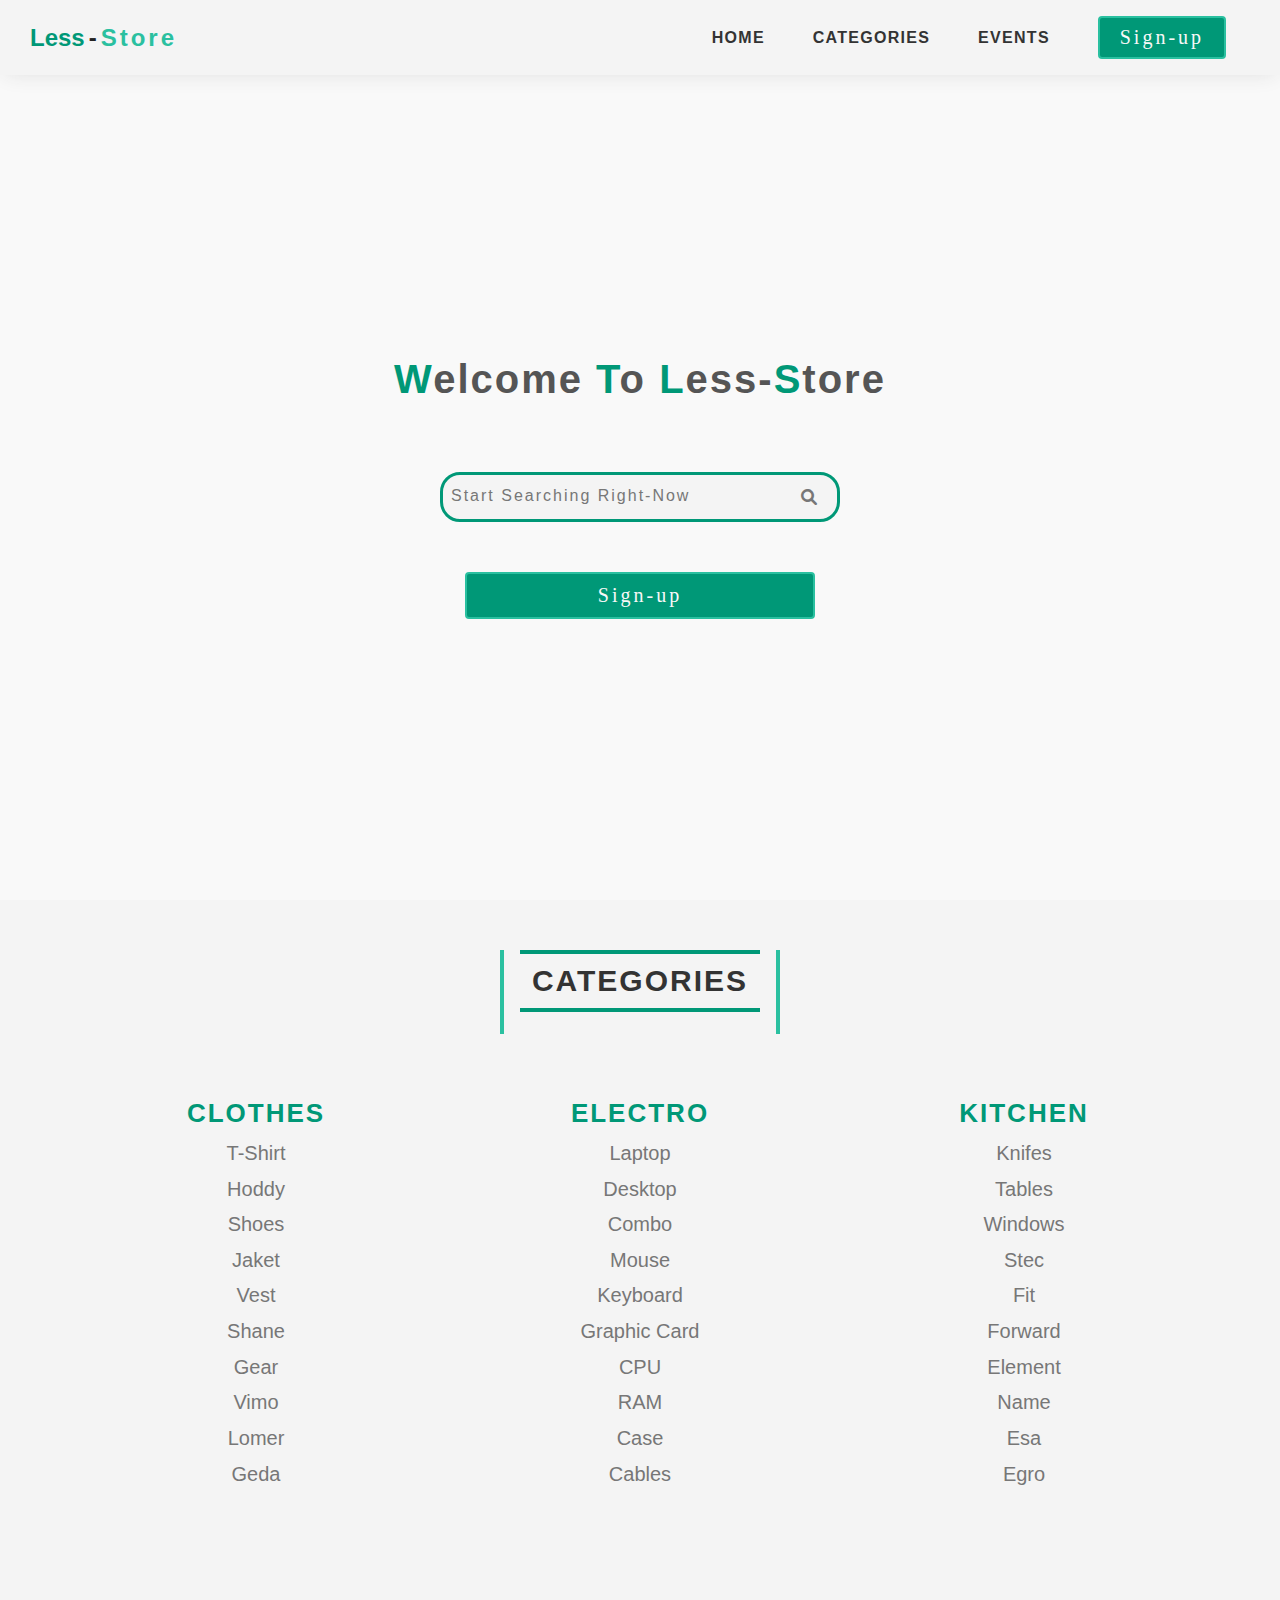
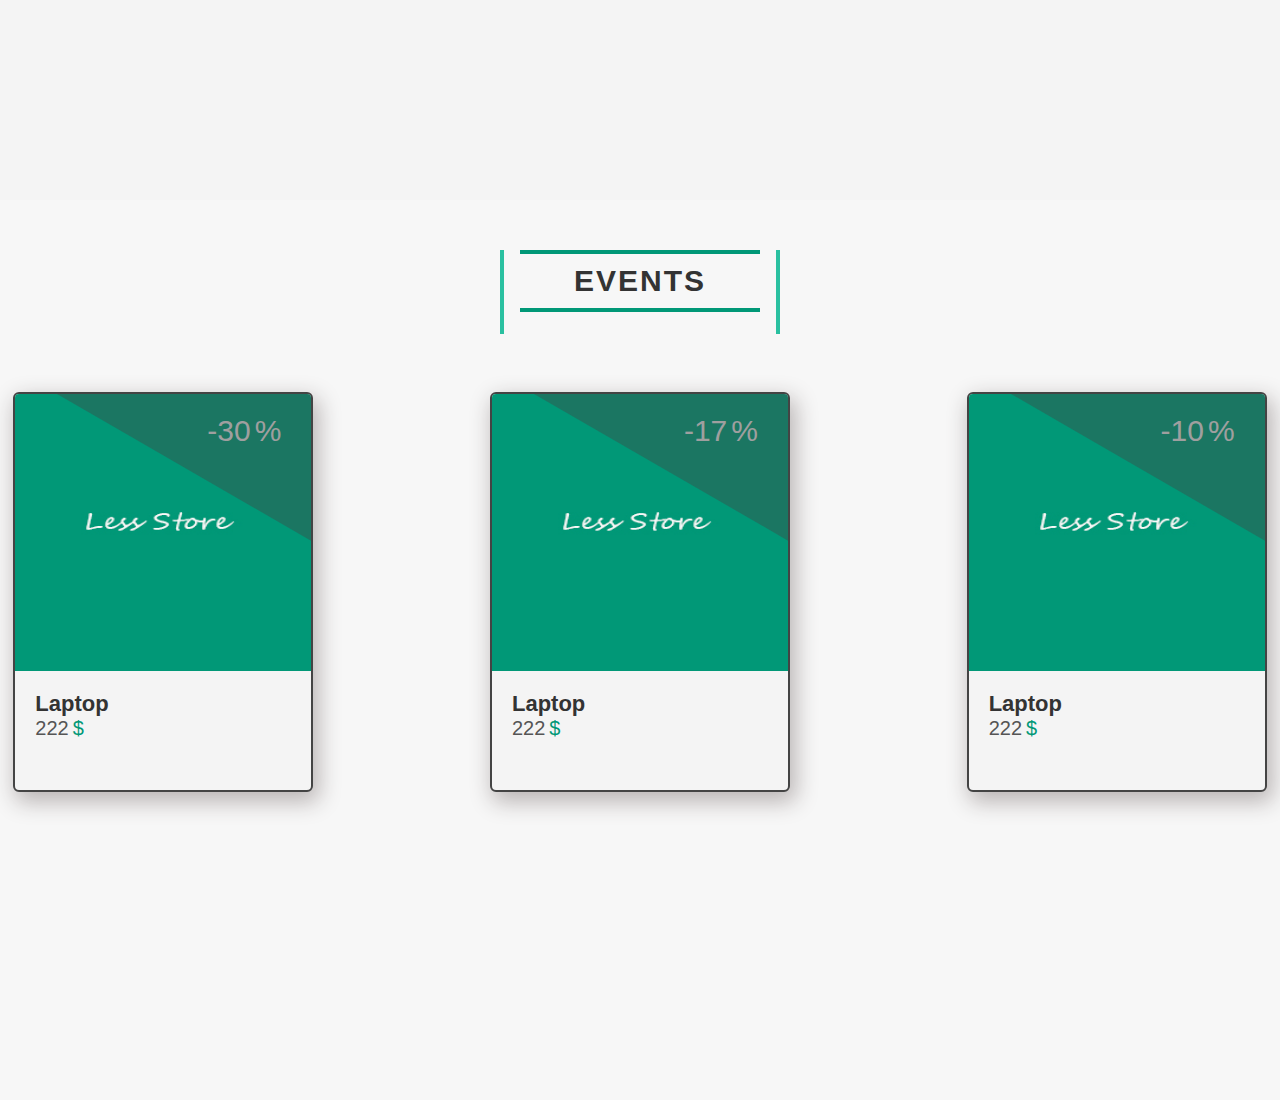
<file: Main Portofolio/asset/projects/Less-store/index.html>
<!DOCTYPE html>
<html lang="en">
<head>
    <meta charset="UTF-8">
    <meta http-equiv="X-UA-Compatible" content="IE=edge">
    <meta name="viewport" content="width=device-width, initial-scale=1.0">
    <!-- Css Files -->
    <link rel="stylesheet" href="css/all.min.css">
    <link rel="stylesheet" href="css/main.css">
    <title>Less Store</title>
</head>
<body>
    <!-- Start Navigation -->
    <div class="nav">
        <div class="header">
            <div class="logo-sec">
                <h2 class="logo">Less<span>-</span><span>Store</span></h2>
            </div>
            <ul class="nav-links m898top--100vh">
                <li>
                <i class="fa-solid fa-close " id="close-menu"></i>
                </li>
                <li><a href="#">home</a></li>
                <li><a href="#categories">categories</a></li>
                <li><a href="#events">events</a></li>
                <li><button class="sign-up-btn">Sign-up</button></li>
            </ul>
            <i class="fa-solid fa-bars" id="menu-bar"></i>
        </div>
        <div class="landing">
            <div class="container">
                <h3 class="landing-title">
                    <span>W</span>elcome <span>T</span>o <span>L</span>ess-<span>S</span>tore
                </h3>
                <div class="search-sec">
                    <input type="search" placeholder="Start Searching Right-Now">
                    <i class="fa-solid fa-search"></i>
                </div>
                <p class="landing-desc">
                    <button type="submit" class="sign-up-btn landing-btn">Sign-up</button>
                </p>
            </div>
        </div>
    </div>
    <!-- End Navigation -->

    <!-- Start Categories -->
    <div class="categories" id="categories">
        <h2 class="main-title">Categories</h2>
        <div class="container">
            <div class="column">
                <ul>
                    <li>
                        <h2 class="category-title">Clothes</h2>
                    </li>
                    <li><span>T-Shirt</span></li>
                    <li><span>Hoddy</span></li>
                    <li><span>Shoes</span></li>
                    <li><span>Jaket</span></li>
                    <li><span>Vest</span></li>
                    <li><span>Shane</span></li>
                    <li><span>Gear</span></li>
                    <li><span>Vimo</span></li>
                    <li><span>Lomer</span></li>
                    <li><span>Geda</span></li>
                </ul>
            </div>
            <div class="column">
                <ul>
                    <li>
                        <h2 class="category-title">Electro</h2>
                    </li>
                    <li><span>Laptop</span></li>
                    <li><span>Desktop</span></li>
                    <li><span>Combo</span></li>
                    <li><span>Mouse</span></li>
                    <li><span>Keyboard</span></li>
                    <li><span>Graphic Card</span></li>
                    <li><span>CPU</span></li>
                    <li><span>RAM</span></li>
                    <li><span>Case</span></li>
                    <li><span>Cables</span></li>
                </ul>
            </div>
            <div class="column">
                <ul>
                    <li>
                        <h2 class="category-title">Kitchen</h2>
                    </li>
                    <li><span>Knifes</span></li>
                    <li><span>Tables</span></li>
                    <li><span>Windows</span></li>
                    <li><span>Stec</span></li>
                    <li><span>Fit</span></li>
                    <li><span>Forward</span></li>
                    <li><span>Element</span></li>
                    <li><span>Name</span></li>
                    <li><span>Esa</span></li>
                    <li><span>Egro</span></li>
                </ul>
            </div>
        </div>
    </div>
    <!-- End Categories -->

    <!-- Start Events -->
    <div class="events" id="events">
        <h2 class="main-title">events</h2>
        <div class="container">

            <div class="box">
                <div class="top-sec">
                    <img src="imgs/landing.jpg" alt="">
                    <div class="discount">-30</div>
                </div>
                <div class="btm-sec">
                    <h4 class="box-title">Laptop</h4>
                    <span class="price">222</span>
                </div>
            </div>

            <div class="box">
                <div class="top-sec">
                    <img src="imgs/landing.jpg" alt="">
                    <div class="discount">-17</div>

                </div>
                <div class="btm-sec">
                    <h4 class="box-title">Laptop</h4>
                    <span class="price">222</span>
                </div>
            </div>

            <div class="box">
                <div class="top-sec">
                    <img src="imgs/landing.jpg" alt="">
                    <div class="discount">-10</div>
                </div>
                <div class="btm-sec">
                    <h4 class="box-title">Laptop</h4>
                    <span class="price">222</span>
                </div>
            </div>

        </div>
    </div>
    <!-- End Events -->

    <!-- Js Files -->
    <script src="js/main.js"></script>
</body>
</html>
</file>
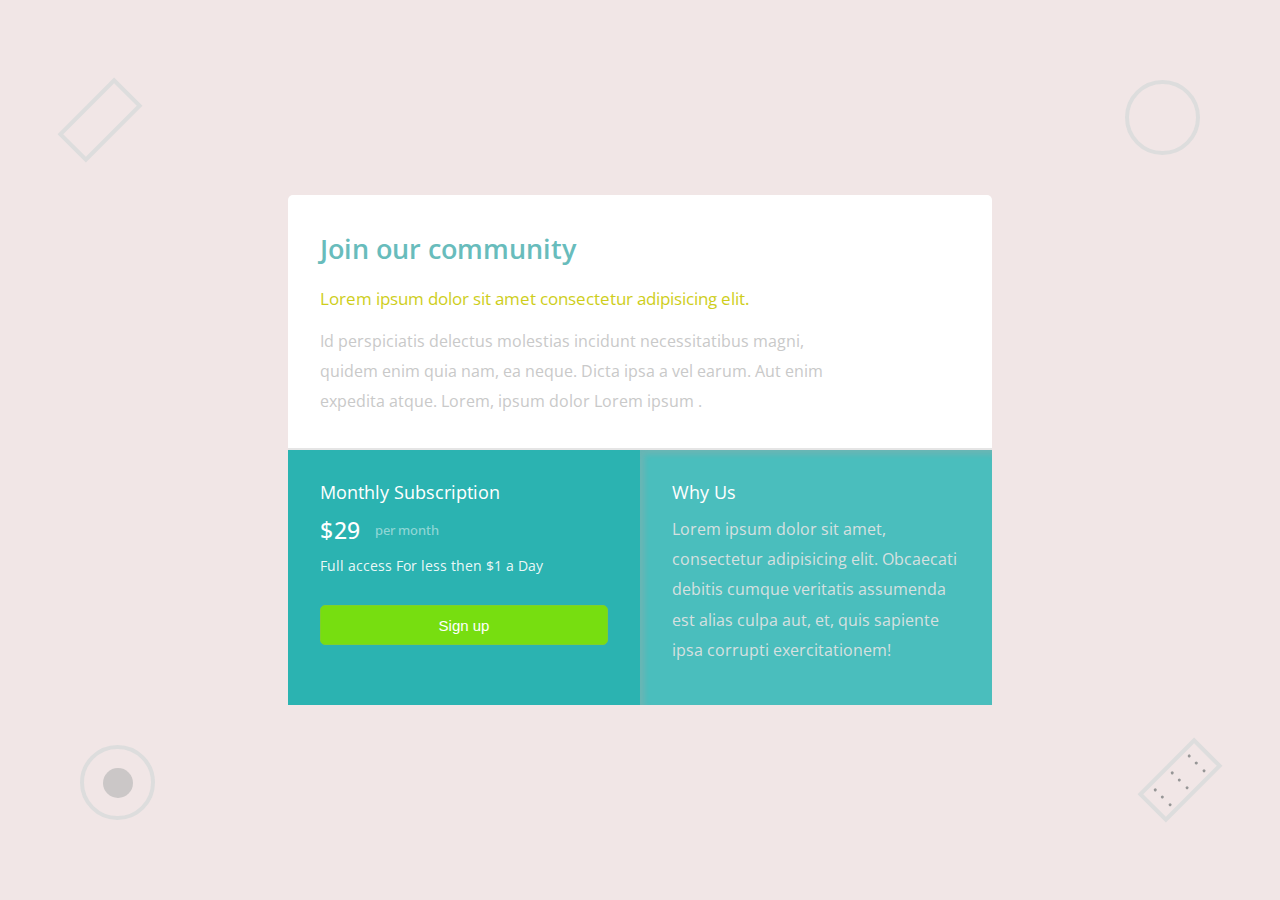
<file: Main Portofolio/asset/projects/single Price Grid/index.html>
<!DOCTYPE html>
<html lang="en">
<head>
    <meta charset="UTF-8">
    <meta http-equiv="X-UA-Compatible" content="IE=edge">
    <meta name="viewport" content="width=device-width, initial-scale=1.0">
    <!-- Css -->
    <link rel="stylesheet" href="style.css">
    <title>Single Price Grid</title>
</head>
<body>
    <div class="wrapper">
        <div class="box square"></div>
        <div class="box circle"></div>
        <div class="box categorys">
            <div class="circles-group">
                <div class="circles"></div>
                <div class="circles"></div>
                <div class="circles"></div>
            </div>
            <div class="circles-group">
                <div class="circles"></div>
                <div class="circles"></div>
                <div class="circles"></div>
            </div>
            <div class="circles-group">
                <div class="circles"></div>
                <div class="circles"></div>
                <div class="circles"></div>
            </div>
        </div>
        <div class="box circle circle2">
            <div class="circle-in"></div>
        </div>
        <div class="parent">
            <div class="top-container">
                <h2 class="card-title">Join our community</h2>
                <p class="card-desc">Lorem ipsum dolor sit amet consectetur adipisicing elit.</p>
                <p class="card-desc-alt">Id perspiciatis delectus molestias incidunt necessitatibus magni, quidem enim quia nam, ea neque. Dicta ipsa a vel earum. Aut enim expedita atque. Lorem, ipsum dolor Lorem ipsum .</p>
            </div>
            <div class="bottom-container">
                <div class="left-section">
                    <h3 class="section-title">monthly Subscription</h3>
                    <h4 class="price">29</h4>
                    <p class="section-proper">Full access For less then $1 a Day</p>
                    <button class="sign-up-btn">Sign up</button>
                </div>
                <div class="right-section">
                    <h3 class="section-title">why Us</h3>
                    <p class="section-desc">Lorem ipsum dolor sit amet, consectetur adipisicing elit. Obcaecati debitis cumque veritatis assumenda est alias culpa aut, et, quis sapiente ipsa corrupti exercitationem!</p>
                </div>
            </div>
        </div>
    </div>
</body>
</html>
</file>
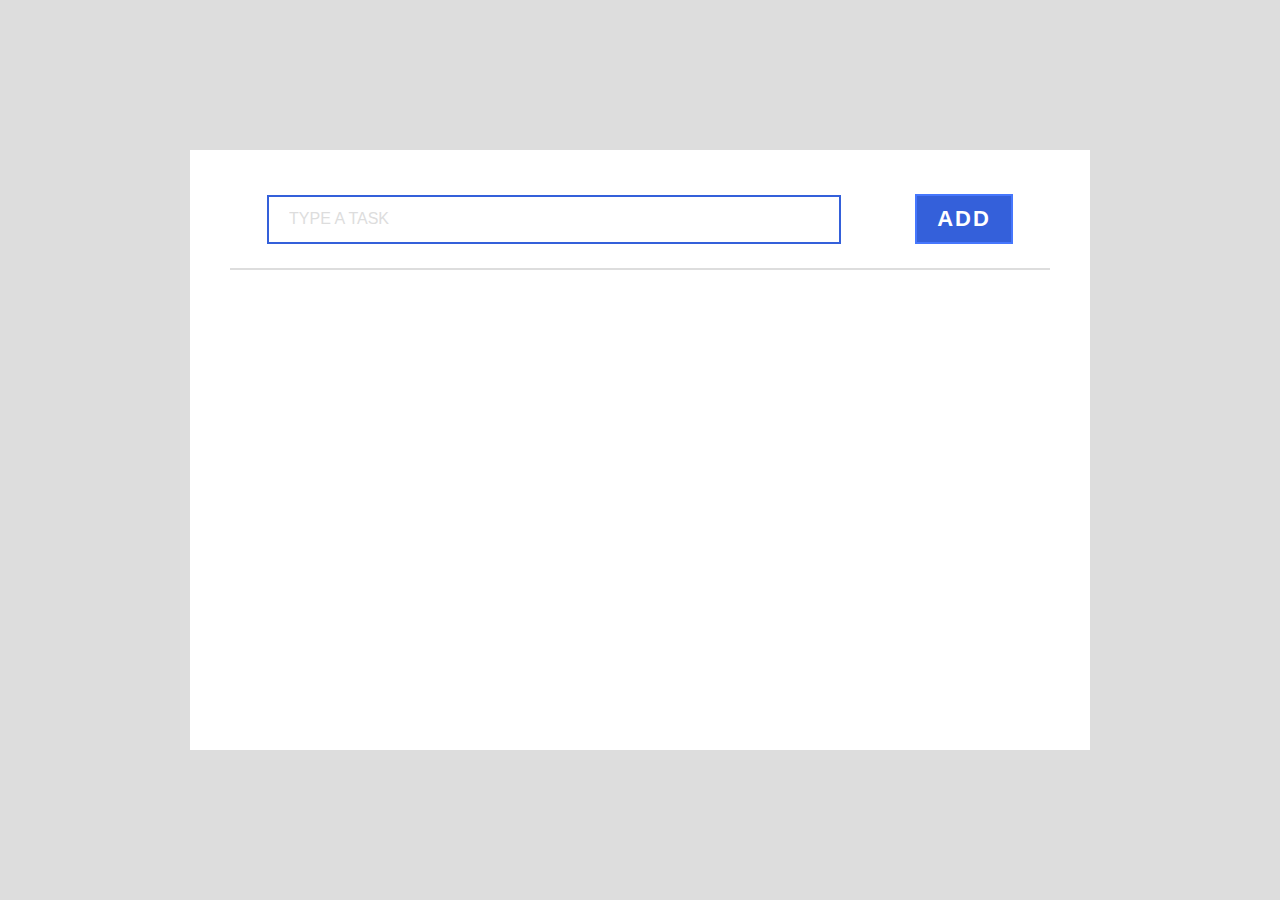
<file: Main Portofolio/asset/projects/To Do List/index.html>
<!DOCTYPE html>
<html lang="en">
<head>
    <meta charset="UTF-8">
    <meta http-equiv="X-UA-Compatible" content="IE=edge">
    <meta name="viewport" content="width=device-width, initial-scale=1.0">
    <!-- Css Files -->
    <link rel="stylesheet" href="css/all.min.css">
    <link rel="stylesheet" href="css/master.css">
    <!-- Tab Title -->
    <title>To Do List</title>
</head>
<body>
    

    <div class="parent">
        <div id="container" class="container">
            <form id="myForm" class="top-section">
                <input class="main-input" id="mainInput" type="text" placeholder="Type a Task">
                <button class="add-btn" id="submitBtn" type="submit">Add</button>
        
    </form>

            <div id="btmSec" class="bottom-section">

                <!-- <div class="task">
                    <i class="star fa-solid fa-star"></i>
                    <h3 class="task-title">Task Number One</h3>
                    <button type="submit" class="done-task"><i class="fa fa-x"></i></button>
                </div> -->

            </div>

        </div>
    </div>





    <!-- JS File -->
    <script src="js/index.js"></script>
</body>
</html>
</file>
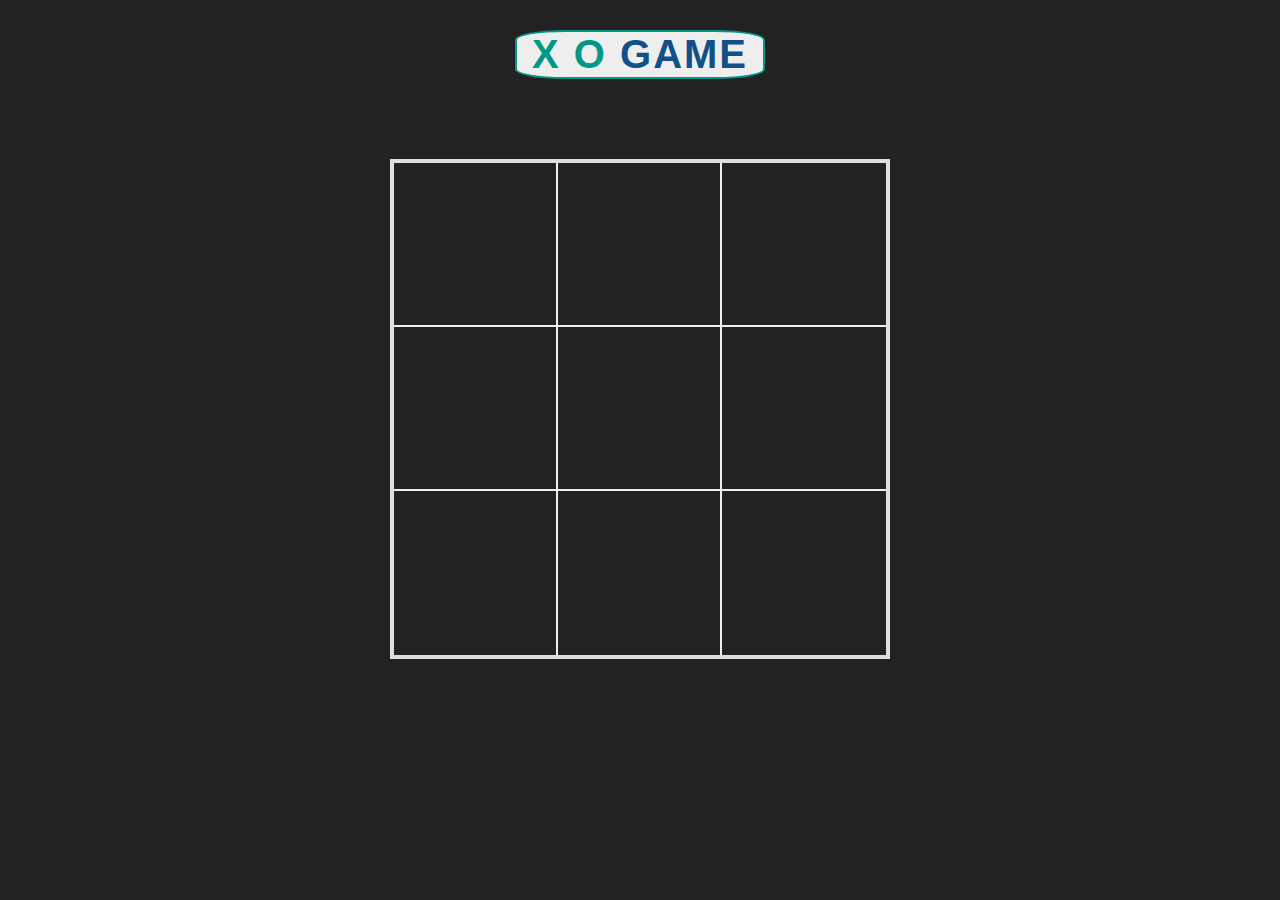
<file: Main Portofolio/asset/projects/X O Game/index.html>
<!DOCTYPE html>
<html lang="en">
<head>
    <meta charset="UTF-8">
    <meta http-equiv="X-UA-Compatible" content="IE=edge">
    <meta name="viewport" content="width=device-width, initial-scale=1.0">
    <link rel="stylesheet" href="style.css">
    <title>TIC TAC TOE</title>
</head>
<body>
    
    <div class="parent">
        <h2 class="game-title" id="gameTitle">X O <span>GAME</span></h2>
        <div class="game-container">
            <div class="square" id="square1" onclick="game(this.id)"></div>
            <div class="square" id="square2" onclick="game(this.id)"></div>
            <div class="square" id="square3" onclick="game(this.id)"></div>
            <div class="square" id="square4" onclick="game(this.id)"></div>
            <div class="square" id="square5" onclick="game(this.id)"></div>
            <div class="square" id="square6" onclick="game(this.id)"></div>
            <div class="square" id="square7" onclick="game(this.id)"></div>
            <div class="square" id="square8" onclick="game(this.id)"></div>
            <div class="square" id="square9" onclick="game(this.id)"></div>
        </div>
        <div class="winner-popUp" id="winner-popUp">
            <h2 id="winner-cong"><span id="winnerSpan">x</span> You Win</h2>
        </div>
    </div>
    <script src="main.js"></script>
</body>
</html>
</file>
<file: Main Portofolio/asset/projects/Less-store/css/main.css>
* {
  margin: 0;
  padding: 0;
  -webkit-box-sizing: border-box;
          box-sizing: border-box;
}

html {
  scroll-behavior: smooth;
}

body {
  background-color: #f8f8f8;
  color: #222;
  font-family: Cairo, sans-serif;
}

ul {
  list-style-type: none;
}

a {
  text-decoration: none;
}

.sign-up-btn {
  width: -webkit-fit-content;
  width: -moz-fit-content;
  width: fit-content;
  height: -webkit-fit-content;
  height: -moz-fit-content;
  height: fit-content;
  display: inline-block;
  padding: 8px 20px;
  background-color: #009877;
  border: 2px solid #2ac0a0;
  font-size: 20px;
  color: #f8f8f8;
  letter-spacing: 3px;
  font-family: Cambria, Cochin, Georgia, Times, "Times New Roman", serif;
  border-radius: 4px;
  cursor: pointer;
  -webkit-transition: 0.4s ease-in-out;
  transition: 0.4s ease-in-out;
}
.sign-up-btn:hover {
  background-color: #2ac0a0;
  border-color: #009877;
}

.main-title {
  width: 240px;
  padding: 10px 0px;
  text-align: center;
  background-color: transparent;
  border: 4px solid #009877;
  border-left: transparent;
  border-right: transparent;
  margin: auto;
  text-transform: uppercase;
  font-size: 30px;
  letter-spacing: 2px;
  color: #333;
  cursor: pointer;
  position: relative;
  -webkit-transition: 0.4s ease-in-out;
  transition: 0.4s ease-in-out;
  z-index: 4;
}
.main-title::before {
  content: "";
  width: 4px;
  height: 84px;
  background-color: #2ac0a0;
  position: absolute;
  top: -4px;
  left: -20px;
  z-index: -1;
  -webkit-transition: 0.4s ease-in-out;
  transition: 0.4s ease-in-out;
}
.main-title::after {
  content: "";
  width: 4px;
  height: 84px;
  background-color: #2ac0a0;
  position: absolute;
  top: -4px;
  right: -20px;
  -webkit-transition: 0.4s ease-in-out;
  transition: 0.4s ease-in-out;
  z-index: -1;
}
.main-title:hover {
  background-color: #009877;
  color: #f4f4f4;
}
.main-title:hover:before {
  left: -4px;
}
.main-title:hover:after {
  right: -4px;
}

@media (max-width: 898px) {
  .m898top-0 {
    top: 0 !important;
  }
}
@media (max-width: 898px) {
  .m898top--100vh {
    top: -100vh;
  }
}
@-webkit-keyframes up-to-down {
  0% {
    -webkit-transform: translateY(0px);
            transform: translateY(0px);
  }
  50% {
    -webkit-transform: translateY(30);
            transform: translateY(30);
  }
  100% {
    -webkit-transform: translateY(-30px);
            transform: translateY(-30px);
  }
}
@keyframes up-to-down {
  0% {
    -webkit-transform: translateY(0px);
            transform: translateY(0px);
  }
  50% {
    -webkit-transform: translateY(30);
            transform: translateY(30);
  }
  100% {
    -webkit-transform: translateY(-30px);
            transform: translateY(-30px);
  }
}
.nav {
  width: 100%;
  height: 100vh;
  background-color: #f7f7f7;
  display: -webkit-box;
  display: -ms-flexbox;
  display: flex;
  -webkit-box-orient: vertical;
  -webkit-box-direction: normal;
      -ms-flex-direction: column;
          flex-direction: column;
}
.nav .header {
  width: 100%;
  height: 75px;
  background-color: #f4f4f4;
  display: -webkit-box;
  display: -ms-flexbox;
  display: flex;
  -webkit-box-align: center;
      -ms-flex-align: center;
          align-items: center;
  -webkit-box-pack: justify;
      -ms-flex-pack: justify;
          justify-content: space-between;
  padding: 30px;
  -webkit-box-shadow: 0 3px 20px -5px #ddd;
          box-shadow: 0 3px 20px -5px #ddd;
  z-index: 2;
}
.nav .header .logo-sec {
  width: 50%;
}
.nav .header .logo-sec .logo {
  font-size: 24px;
  color: #009877;
  cursor: pointer;
}
.nav .header .logo-sec .logo span:first-child {
  color: #222;
  padding-left: 4px;
  padding-right: 4px;
}
.nav .header .logo-sec .logo span:last-child {
  color: #2ac0a0;
  letter-spacing: 3px;
}
.nav .header .nav-links {
  width: 50%;
  display: -webkit-box;
  display: -ms-flexbox;
  display: flex;
  -ms-flex-pack: distribute;
      justify-content: space-around;
  height: 100%;
  -webkit-box-align: center;
      -ms-flex-align: center;
          align-items: center;
}
.nav .header .nav-links li > a {
  font-size: 16px;
  color: #333;
  text-transform: uppercase;
  letter-spacing: 1.3px;
  font-weight: 600;
  position: relative;
  -webkit-transition: color 0.4s ease-in-out;
  transition: color 0.4s ease-in-out;
}
.nav .header .nav-links li > a::before {
  content: "";
  width: 0;
  height: 4px;
  background-color: #2ac0a0;
  top: -8px;
  left: -10px;
  position: absolute;
  -webkit-transition: width 0.4s ease-in-out;
  transition: width 0.4s ease-in-out;
}
.nav .header .nav-links li > a:hover {
  color: #2ac0a0;
}
.nav .header .nav-links li > a:hover::before {
  width: calc(100% + 20px);
}
.nav #close-menu {
  display: none;
}
.nav #menu-bar {
  display: none;
}
@media (max-width: 1099px) {
  .nav .header .logo-sec {
    width: 30%;
  }
  .nav .header .nav-links {
    width: 70%;
  }
}
@media (max-width: 898px) {
  .nav .header #menu-bar {
    display: block;
    color: #009877;
    font-size: 28px;
  }
  .nav .header .logo-sec {
    width: unset;
  }
  .nav .header .nav-links {
    position: absolute;
    width: 50%;
    height: 100vh;
    background-color: #009877;
    right: 0;
    -webkit-box-orient: vertical;
    -webkit-box-direction: normal;
        -ms-flex-direction: column;
            flex-direction: column;
    -webkit-transition: top 0.4s ease-in-out;
    transition: top 0.4s ease-in-out;
  }
  .nav .header .nav-links li > a {
    color: #f8f8f8;
  }
  .nav .header .nav-links li > a::before {
    display: none;
  }
  .nav .header .nav-links li #close-menu {
    display: block;
    font-size: 25px;
    color: #f8f8f8;
  }
}
@media (max-width: 535px) {
  .nav .header .nav-links {
    width: 100%;
  }
}
.nav .landing {
  width: 100%;
  height: calc(100vh - 75px);
  background-color: #f9f9f9;
  position: relative;
  display: -webkit-box;
  display: -ms-flexbox;
  display: flex;
  -ms-flex-wrap: wrap;
      flex-wrap: wrap;
  overflow: hidden;
}
.nav .container {
  width: 100%;
  height: 100%;
  display: -webkit-box;
  display: -ms-flexbox;
  display: flex;
  -webkit-box-align: center;
      -ms-flex-align: center;
          align-items: center;
  -webkit-box-pack: center;
      -ms-flex-pack: center;
          justify-content: center;
  -webkit-box-orient: vertical;
  -webkit-box-direction: normal;
      -ms-flex-direction: column;
          flex-direction: column;
}
.nav .container .landing-title {
  font-size: 40px;
  letter-spacing: 2px;
  color: #555;
}
.nav .container .landing-title span {
  color: #009877;
}
.nav .container .search-sec {
  width: 400px;
  height: 50px;
  background-color: #f4f4f4;
  display: -webkit-box;
  display: -ms-flexbox;
  display: flex;
  -webkit-box-align: center;
      -ms-flex-align: center;
          align-items: center;
  -webkit-box-pack: justify;
      -ms-flex-pack: justify;
          justify-content: space-between;
  position: relative;
  border: 3px solid #009877;
  border-radius: 20px;
  overflow: hidden;
  margin-top: 70px;
}
.nav .container .search-sec input {
  width: 80%;
  height: 100%;
  padding-left: 8px;
  background-color: transparent;
  outline: none;
  border: none;
}
.nav .container .search-sec input::-webkit-input-placeholder {
  font-size: 16px;
  color: #777;
  letter-spacing: 2px;
}
.nav .container .search-sec input::-moz-placeholder {
  font-size: 16px;
  color: #777;
  letter-spacing: 2px;
}
.nav .container .search-sec input:-ms-input-placeholder {
  font-size: 16px;
  color: #777;
  letter-spacing: 2px;
}
.nav .container .search-sec input::-ms-input-placeholder {
  font-size: 16px;
  color: #777;
  letter-spacing: 2px;
}
.nav .container .search-sec input::placeholder {
  font-size: 16px;
  color: #777;
  letter-spacing: 2px;
}
.nav .container .search-sec i {
  position: absolute;
  right: 20px;
  color: #777;
  cursor: pointer;
}
.nav .container .landing-desc {
  position: relative;
}
.nav .container .landing-desc .landing-btn {
  padding: 10px 0;
  width: 350px;
  margin-top: 50px;
}
@media (max-width: 560px) {
  .nav .container .landing-title {
    font-size: 27px;
  }
  .nav .container .search-sec {
    width: 250px;
  }
  .nav .container .search-sec input {
    padding-left: 10px;
  }
  .nav .container .search-sec input::-webkit-input-placeholder {
    font-size: 10px;
  }
  .nav .container .search-sec input::-moz-placeholder {
    font-size: 10px;
  }
  .nav .container .search-sec input:-ms-input-placeholder {
    font-size: 10px;
  }
  .nav .container .search-sec input::-ms-input-placeholder {
    font-size: 10px;
  }
  .nav .container .search-sec input::placeholder {
    font-size: 10px;
  }
  .nav .container .landing-desc .landing-btn {
    width: 200px;
  }
}
@media (max-width: 330px) {
  .nav .container .landing-title {
    font-size: 20px;
  }
}

.categories {
  width: 100%;
  min-height: 100vh;
  background-color: #f4f4f4;
  padding-top: 50px;
  padding-bottom: 50px;
}
.categories .container {
  padding-top: 80px;
  width: 90%;
  height: 100%;
  margin: auto;
  display: -webkit-box;
  display: -ms-flexbox;
  display: flex;
  -webkit-box-align: center;
      -ms-flex-align: center;
          align-items: center;
  -ms-flex-wrap: wrap;
      flex-wrap: wrap;
}
.categories .container .column {
  min-width: 33.3333333333%;
  max-width: 100%;
  height: 400px;
}
.categories .container .column ul {
  height: 100%;
  display: -webkit-box;
  display: -ms-flexbox;
  display: flex;
  -webkit-box-orient: vertical;
  -webkit-box-direction: normal;
      -ms-flex-direction: column;
          flex-direction: column;
  -ms-flex-pack: distribute;
      justify-content: space-around;
  -webkit-box-align: center;
      -ms-flex-align: center;
          align-items: center;
}
.categories .container .column ul li .category-title {
  font-size: 26px;
  color: #009877;
  text-transform: uppercase;
  letter-spacing: 2px;
}
.categories .container .column ul li > span {
  cursor: pointer;
  font-size: 20px;
  color: #777;
  font-weight: 500;
  -webkit-transition: 0.2s ease-in;
  transition: 0.2s ease-in;
  text-transform: capitalize;
}
.categories .container .column ul li > span:hover {
  color: #2ac0a0;
}
@media (max-width: 833px) {
  .categories .container .column {
    width: 100%;
    margin: 30px 0;
  }
}

.events {
  padding-top: 50px;
  padding-bottom: 50px;
  width: 100%;
  min-height: 100vh;
  background-color: #f7f7f7;
}
.events .container {
  padding-top: 80px;
  display: -ms-grid;
  display: grid;
  grid-template-columns: repeat(auto-fill, minmax(300px, 1fr));
  gap: 150px;
  margin: auto;
}
.events .container .box {
  cursor: pointer;
  width: 300px;
  height: 400px;
  background-color: #f4f4f4;
  border: 2px solid #444;
  border-radius: 6px;
  display: -webkit-box;
  display: -ms-flexbox;
  display: flex;
  -webkit-box-orient: vertical;
  -webkit-box-direction: normal;
      -ms-flex-direction: column;
          flex-direction: column;
  -webkit-box-pack: justify;
      -ms-flex-pack: justify;
          justify-content: space-between;
  margin: auto;
  -webkit-box-shadow: 4px 8px 22px 2px #bab5b5;
          box-shadow: 4px 8px 22px 2px #bab5b5;
  -webkit-transition: 0.4s ease-in-out;
  transition: 0.4s ease-in-out;
  position: relative;
  overflow: hidden;
}
.events .container .box:hover {
  -webkit-transform: translateY(-30px);
          transform: translateY(-30px);
}
.events .container .box:before {
  content: "";
  position: absolute;
  width: 319px;
  height: 187px;
  background-color: rgba(68, 68, 68, 0.4);
  top: -99px;
  left: 60px;
  z-index: 3;
  -webkit-transform: rotate(45deg);
  transform: rotate(30deg);
}
.events .container .box .top-sec {
  width: 100%;
  height: 70%;
  position: relative;
}
.events .container .box .top-sec img {
  width: 100%;
  height: 100%;
}
.events .container .box .top-sec .discount {
  position: absolute;
  font-size: 30px;
  color: #ddd;
  top: 20px;
  right: 30px;
}
.events .container .box .top-sec .discount::after {
  content: "%";
  padding-left: 4px;
}
.events .container .box .btm-sec {
  width: 100%;
  height: 30%;
  padding: 20px;
}
.events .container .box .btm-sec .box-title {
  font-size: 22px;
  color: #333;
}
.events .container .box .btm-sec .price {
  font-size: 20px;
  color: #555;
}
.events .container .box .btm-sec .price::after {
  content: "$";
  padding-left: 4px;
  color: #009877;
}
</file>
<file: Main Portofolio/asset/projects/single Price Grid/style.css>
/* Google Fonts */
@import url("https://fonts.googleapis.com/css2?family=Open+Sans:ital,wght@0,300;0,400;0,500;0,600;0,700;0,800;1,300;1,400;1,500;1,600;1,700;1,800&display=swap");

* {
  margin: 0;
  padding: 0;
  box-sizing: border-box;
  -moz-box-sizing: border-box;
}

body {
  font-family: "Open Sans", sans-serif;
  background-color: #fff;
  box-sizing: inherit;
}

/* Start*/
.wrapper {
  width: 100%;
  height: 100vh;
  background-color: rgb(241, 230, 230);
  display: flex;
  align-items: center;
  justify-content: center;
  position: relative;
}

.wrapper h3 {
  text-transform: capitalize;
}

.wrapper .parent {
  width: 55%;
  height: 510px;
  background-color: rgb(255, 255, 255);
  border-radius: 5px;
}

.wrapper .parent .top-container {
  padding: 35px 32px;
  height: 50%;
  border-bottom: 2px solid rgba(221, 221, 221, 0.751);
}

.wrapper .parent .top-container .card-title {
  font-size: 27px;
  color: rgb(104, 188, 188);
  padding-bottom: 20px;
  font-weight: 600;
}

.wrapper .parent .top-container .card-desc {
  font-size: 17px;
  color: rgb(206, 206, 27);
  padding-bottom: 16px;
}

.wrapper .parent .top-container .card-desc-alt {
  color: rgb(201, 201, 201);
  width: 80%;
  line-height: 1.89;
}

@media (max-width: 1040px) {
    .wrapper .parent .top-container .card-title{
        font-size: 20px;
    }
    .wrapper .parent .top-container .card-desc{
        font-size: 15px;
    }
    .wrapper .parent .top-container .card-desc-alt{
        font-size: 14px;
        width: 90%;
    }
}

.wrapper .parent .bottom-container {
  height: 50%;
  display: flex;
  flex-direction: row;
}

.wrapper .parent .bottom-container .left-section,
.right-section {
  padding: 30px 32px;
  width: 50%;
}

.wrapper .parent .bottom-container .left-section {
  background-color: #2bb3b1;
  color: #fff;
  box-shadow: 4px 4px 5px 1px rgba(106, 195, 194, 0.937) nset;
}

.wrapper .parent .bottom-container .left-section .section-title {
  font-weight: 400;
  font-size: 18px;
  padding-bottom: 10px;
}

.wrapper .parent .bottom-container .left-section .price {
  font-size: 23px;
  font-weight: 500;
  position: relative;
}

.wrapper .parent .bottom-container .left-section .price::before {
  content: "$";
  padding-right: 1px;
}

.wrapper .parent .bottom-container .left-section .price::after {
  content: "per month";
  font-size: 13px;
  color: rgba(255, 255, 255, 0.49);
  position: absolute;
  top: 50%;
  left: 55px;
  transform: translateY(-50%);
}

.wrapper .parent .bottom-container .left-section .section-proper {
  font-size: 14px;
  color: rgba(255, 255, 255, 0.924);
  padding-top: 10px;
  padding-bottom: 30px;
}
.sign-up-btn {
  background-color: transparent;
  border: 1px solid rgb(126, 208, 44);
  color: #fff;
  width: 100%;
  height: 40px;
  background-color: rgb(119, 222, 16);
  font-size: 15px;
  border-radius: 5px;
  cursor: pointer;
}
.wrapper .parent .bottom-container .right-section {
  background-color: #4abebd;
  color: #fff;
  box-shadow: 4px 4px 5px 1px #69b5b4f5 inset;
}

.wrapper .parent .bottom-container .right-section .section-title {
  font-weight: 400;
  font-size: 18px;
  padding-bottom: 10px;
}

.wrapper .parent .bottom-container .right-section .section-desc {
  color: rgba(228, 228, 228, 0.927);
  line-height: 1.89;
}

@media (max-width: 1040px) {
    .wrapper .parent .bottom-container .right-section .section-desc{
        font-size: 12px;
    }
}


/* End*/

/* Styling */

.wrapper .box{
    position: absolute;
}

.wrapper .box.square{
    width: 40px;
    height: 80px;
    border: 4px solid #ddd;
    background-color: transparent;
    transform: rotate(45deg);
    left: 80px;
    top: 80px;
}

.wrapper .box.circle{
    width: 75px;
    height: 75px;
    border-radius: 50%;
    background-color: transparent;
    border: 4px solid #ddd;
    position: absolute;
    top: 80px;
    right: 80px;
}

.wrapper .box.categorys{
    width: 40px;
    height: 80px;
    border: 4px solid #ddd;
    background-color: transparent;
    transform: rotate(45deg);
    position: absolute;
    bottom: 80px;
    right: 80px;
    display: flex;
    flex-direction: column;
    align-items: center;
    justify-content: space-around;
}

.wrapper .categorys .circles-group{
    width: 100%;
    height: calc(100% / 4);
    display: flex;
    justify-content: space-around;
    align-items: center;
}

.wrapper .box.categorys .circles-group .circles{
    width: 3px;
    height: 3px;
    border-radius: 50%;
    background-color: rgb(150, 150, 150);
}

.wrapper .box.circle2{
    top: unset;
    bottom: 80px;
    left: 80px;
    display: flex;
    align-items: center;
    justify-content: center;
}

.wrapper .box.circle2 .circle-in{
    width: 30px;
    height: 30px;
    background-color: rgba(181, 181, 181, 0.638);
    border-radius: 50%;

}
</file>
<file: Main Portofolio/asset/projects/To Do List/css/master.css>
:root{
    --main-color: rgb(52, 96, 218);
    --main-color-alt: rgb(70, 119, 253);
}

*{
    margin: 0;
    padding: 0;
    box-sizing: border-box;
}

body{
    font-family: 'Segoe UI', Tahoma, Geneva, Verdana, sans-serif;
}

.parent{
    width: 100%;
    min-height: 100vh;
    background-color: #ddd;
    display: flex;
    align-items: center;
    justify-content: center;
}

.parent .container{
    width: 900px;
    min-height: 100px;
    height: auto;
    min-height: 600px;
    background-color: #fff;
    padding: 20px 40px;
}

.parent .container .top-section{
    width: 100%;
    height: 100px;
    border-bottom: 2px solid #ddd;
    display: flex;
    align-items: center;
    justify-content: space-around;
}

.parent .container .top-section .main-input{
    width: 70%;
    height: 50%;
    border: 2px solid var(--main-color);
    padding-left: 20px;
    font-size: medium;
}

.parent .container .top-section .main-input::placeholder{
    font-size: medium;
    color: #ddd;
    text-transform: uppercase;
    font-family: 'Franklin Gothic Medium', 'Arial Narrow', Arial, sans-serif;
}

.parent .container .top-section .main-input:focus{
    outline: none;
}

.parent .container .top-section .add-btn{
    width: fit-content;
    height: fit-content;
    padding: 10px 20px;
    background-color: var(--main-color);
    border: 2px solid var(--main-color-alt);
    color: #fff;
    font-size: 22px;
    text-transform: uppercase;
    cursor: pointer;
    font-family: Cairo, sans-serif;
    font-weight: 600;
    letter-spacing: 2px;
}

.parent .container .bottom-section{
    width: 100%;
    height: 450px;
    padding-top: 20px;
    overflow-y: auto;
}

.parent .container .bottom-section .task{
    width: 100%;
    height: 60px;
    display: flex;
    align-items: center;
    flex-wrap: wrap;
    border: 2px solid #ddd;
    background-color: #fff;
}

.parent .container .bottom-section .task:not(:last-child){
    margin-bottom: 10px;
}

.parent .container .bottom-section .star{
    width: 5%;
    font-size: 20px;
    padding-left: 10px;
    color: #ddd;
    cursor: pointer;
    border-right: 4px solid #eee;
    transition: color 0.4s  ease-in-out, border-color 0.4s ease-in-out;
}

.parent .container .bottom-section .star:hover{
    color: gold;
    border-color: gold;
}

.parent .container .bottom-section .task-title{
    font-size: 22px;
    color: #000;
    font-family: -apple-system, BlinkMacSystemFont, 'Segoe UI', Roboto, Oxygen, Ubuntu, Cantarell, 'Open Sans', 'Helvetica Neue', sans-serif;
    font-weight: 400;
    padding-left: 10px;
    width: 90%;
}

.parent .container .bottom-section .done-task{
    font-size: 24px;
    width: 5%;
    background-color: transparent;
    border: none;
    padding-right: 10px;
    cursor: pointer;
    color: crimson;
}
</file>
<file: Main Portofolio/asset/projects/X O Game/style.css>
*{
    margin: 0;
    padding: 0;
    box-sizing: border-box;
    font-family: cairo, sans-serif;
}

body{
    background-color: #222;
}


html{
    overflow-x: hidden;
}

.parent{
    width: 100%;
    height: 100vh;
    overflow-y: hidden;
}

.parent .game-title{
    font-size: 40px;
    color: #009988;
    letter-spacing: 2px;
    text-align: center;
    width: 250px;
    border: 2px solid #009988;
    margin: 30px auto;
    border-radius: 20%;
    background-color: #eee;
}

.parent .game-title span{
    color: #115088;
}

.parent .game-container{
    width: 500px;
    height: 500px;
    border:4px solid #ddd;
    margin: 80px auto;
    display: flex;
    flex-wrap: wrap;
}

.parent .game-container .square{
    width: calc(100% / 3);
    height: calc(100% / 3);
    transition: 0.4s ease-in-out;
    display: flex;
    align-items: center;
    justify-content: center;
    font-size: 100px;
    color: #009988;
    text-transform: uppercase;
}
.parent .game-container .square:hover{
    background-color: #d8d8d8;
}
.parent .game-container .square:nth-child(1), .parent .game-container .square:nth-child(2){
    border-right: 2px solid #eee;
}
.parent .game-container .square:nth-child(1), .parent .game-container .square:nth-child(2),.parent .game-container .square:nth-child(3){
    border-bottom: 2px solid #eee;
}

.parent .game-container .square:nth-child(4), .parent .game-container .square:nth-child(5){
    border-right: 2px solid #eee;
}
.parent .game-container .square:nth-child(4), .parent .game-container .square:nth-child(5),.parent .game-container .square:nth-child(6){
    border-bottom: 2px solid #eee;
}

.parent .game-container .square:nth-child(7), .parent .game-container .square:nth-child(8){
    border-right: 2px solid #eee;
}

.parent .winner-popUp{
    width: 250px;
    height: 250px;
    background-color: #009988;
    border: 2px solid #eee;
    position: absolute;
    top: 60%;
    left: 50%;
    transform: translate(-50%,-50%);
    display: flex;
    align-items: center;
    justify-content: center;
    transition: 1s;
    left: -100vh;
}


.parent .winner-popUp h2{
    font-size: 50px;
    color: #ddd;
    display: flex;
    flex-direction: column;
    text-align: center;
}

.parent .winner-popUp h2 span{
    font-size: 60px;
    color: #115088;
    text-transform: uppercase;
}

@media(max-width :584px){
    .parent .game-container{
        width: 400px;
        height: 400px;
    }
}

@media (max-width: 450px) {
    .parent .game-container{
        width: 300px;
        height: 300px;
    }
}
</file>
